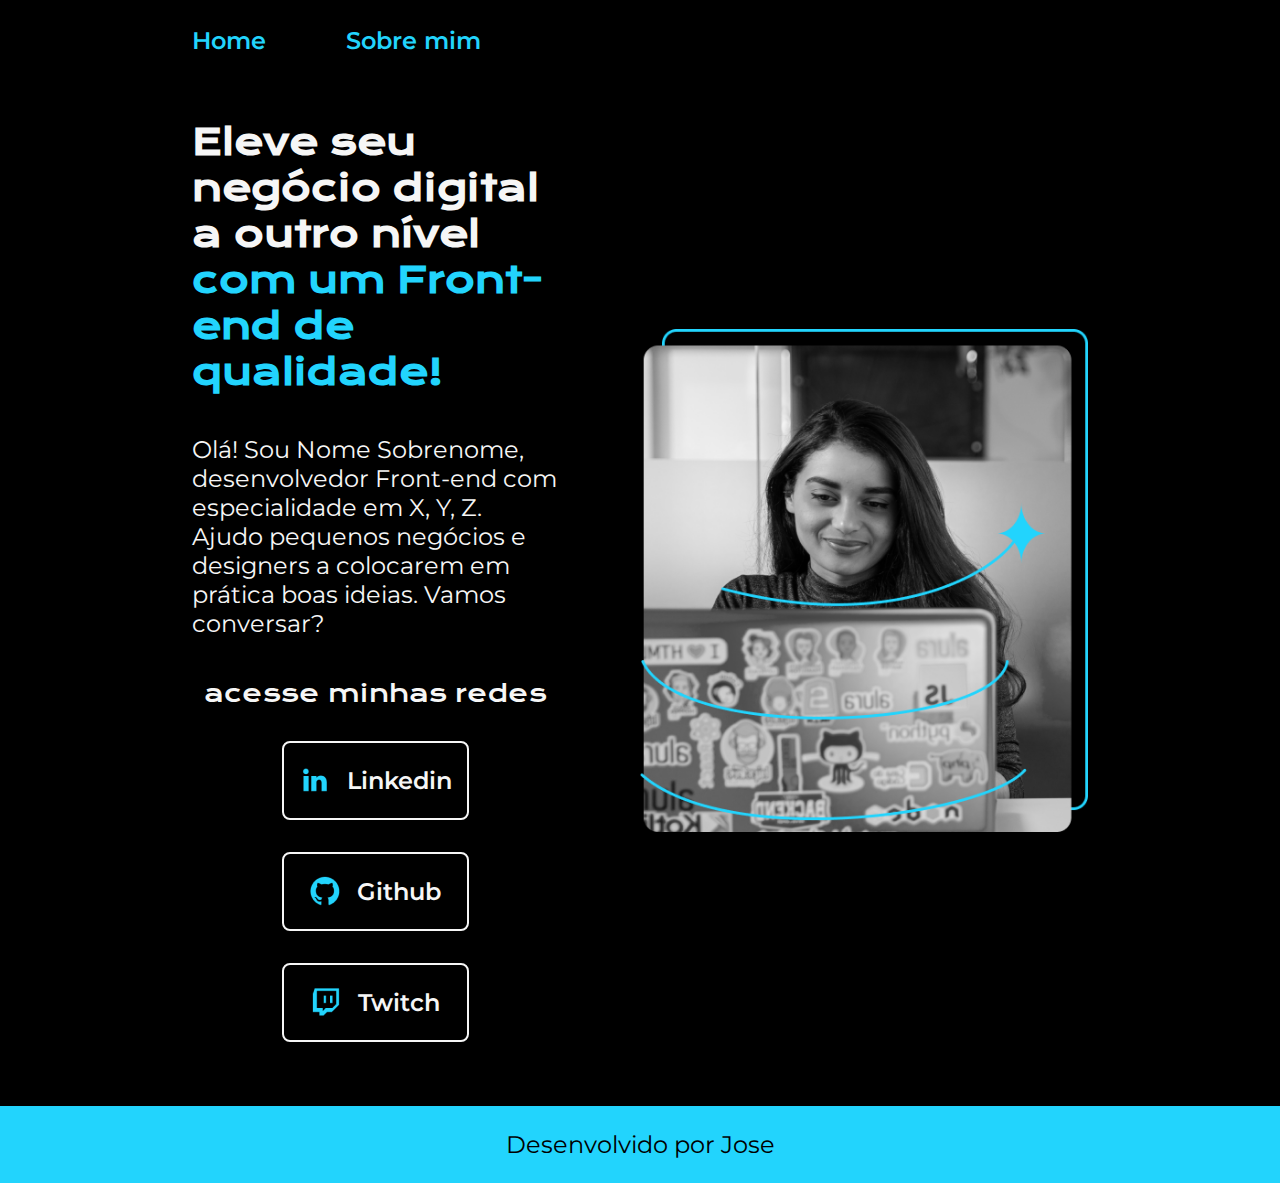
<file: index.html>
<!DOCTYPE html>
<html lang="pt-br">
<head>
    <link rel="stylesheet" href="styles/style.css">
    <meta charset="UTF-8">
    <meta name="viewport" content="width=device-width, initial-scale=1.0">
    <title>portfolio</title>
</head>
<body>
    <header class="cabecalho">
        <nav class="cabecalho__menu">
            <a class="cabecalho__menu__link" href="index.html">Home</a>
            <a class="cabecalho__menu__link" href="about.html">Sobre mim</a>
        </nav>
    </header>
    <main class="apresentacao">
        <section class="apresentacao__conteudo">
            <h1 class="apresentacao__conteudo__titulo">Eleve seu negócio digital a outro nível <strong class="titulo-destaque">com um Front-end de qualidade!</strong></h1>
            <p class="apresentacao__conteudo__texto">Olá! Sou Nome Sobrenome, desenvolvedor Front-end com especialidade em X, Y, Z. Ajudo pequenos negócios e designers a colocarem em prática boas ideias. Vamos conversar?</p>
            <div class="apresentacao__links">
                <h2 class="apresentacao__links__subtitulo">acesse minhas redes</h2>
                <a class="apresentacao__links_navegacao" href="https://instagram.com"><img src="./assets/linkedin.png" alt="logo linkedin">Linkedin</a>
                <a class="apresentacao__links_navegacao" href="https://github.com"><img src="./assets/github.png" alt="logo github">Github</a>
                <a class="apresentacao__links_navegacao" href="https://twitch.tv"><img src="./assets/twitch.png" alt="logo twitch">Twitch</a>
            </div>
        </section>
        <img class="apresentacao__imagem" src="./assets/Imagem.png" alt="imagem">
    </main>
    <footer>Desenvolvido por Jose</footer>
</body>
</html>
</file>
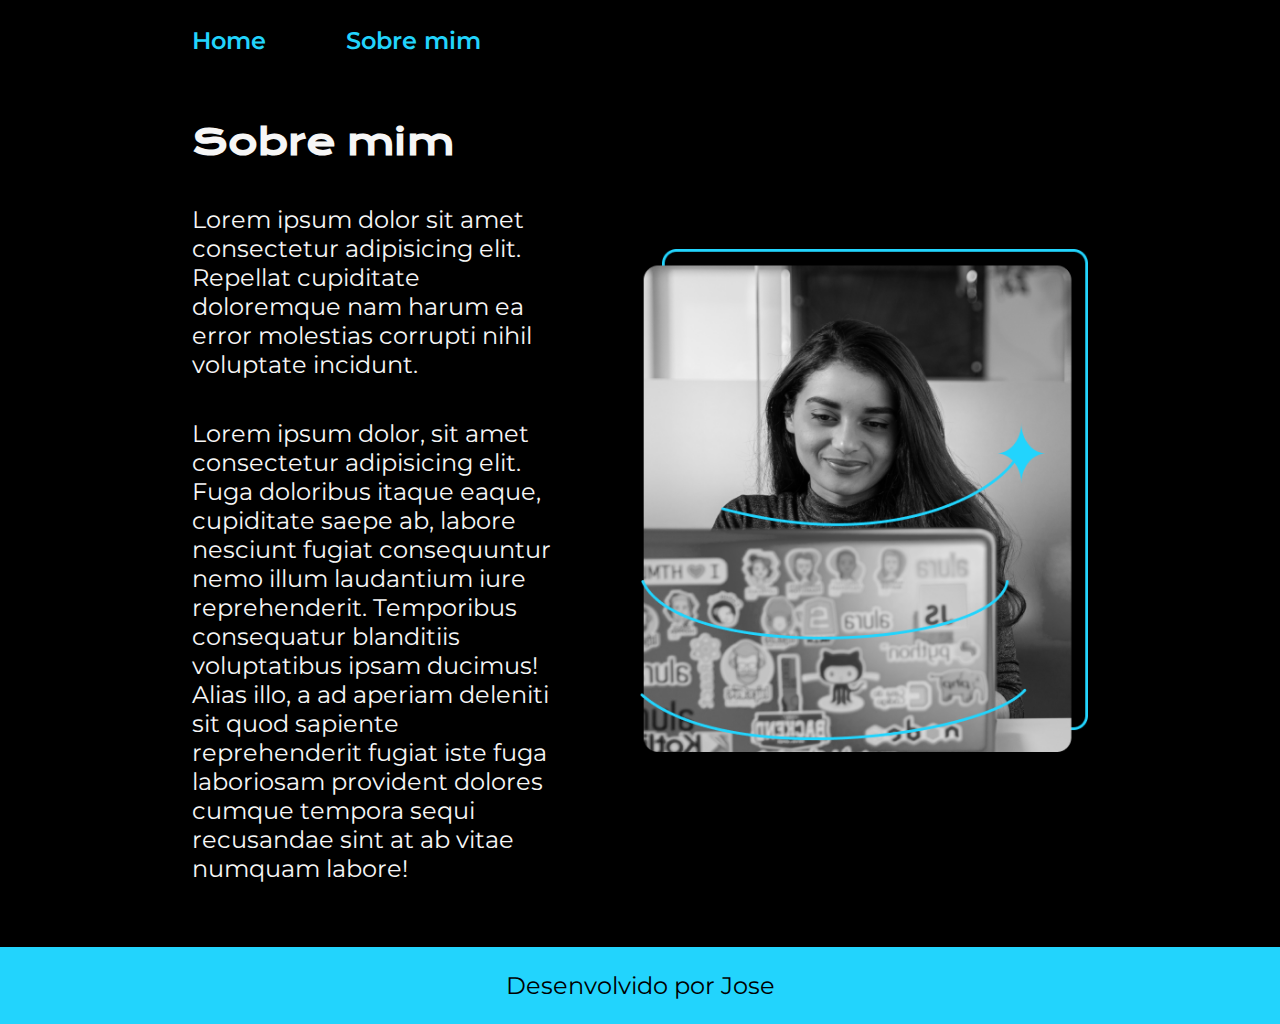
<file: about.html>
<!DOCTYPE html>
<html lang="pt-br">
<head>
    <meta charset="UTF-8">
    <meta name="viewport" content="width=device-width, initial-scale=1.0">
    <link rel="stylesheet" href="styles/style.css">
    <title>Sobre Mim</title>
</head>
<body>
    <header class="cabecalho">
        <nav class="cabecalho__menu">
            <a class="cabecalho__menu__link" href="index.html">Home</a>
            <a class="cabecalho__menu__link" href="about.html">Sobre mim</a>
        </nav>
    </header>
    <main class="apresentacao">
        <section class="apresentacao__conteudo">
            <h1 class="apresentacao__conteudo__titulo">Sobre mim</h1>
            <p class="apresentacao__conteudo__texto">Lorem ipsum dolor sit amet consectetur adipisicing elit. Repellat cupiditate doloremque nam harum ea error molestias corrupti nihil voluptate incidunt.
            </p>
            <p class="apresentacao__conteudo__texto">Lorem ipsum dolor, sit amet consectetur adipisicing elit. Fuga doloribus itaque eaque, cupiditate saepe ab, labore nesciunt fugiat consequuntur nemo illum laudantium iure reprehenderit. Temporibus consequatur blanditiis voluptatibus ipsam ducimus! Alias illo, a ad aperiam deleniti sit quod sapiente reprehenderit fugiat iste fuga laboriosam provident dolores cumque tempora sequi recusandae sint at ab vitae numquam labore!</p>
            
        </section>
        <img class="apresentacao__imagem" src="./assets/Imagem.png" alt="imagem">
    </main>
    <footer>Desenvolvido por Jose</footer>
</body>
</html>
</file>
<file: styles/style.css>
@import url('https://fonts.googleapis.com/css2?family=Krona+One&family=Montserrat:ital,wght@0,100..900;1,100..900&display=swap');


:root {
    --first-color: #000;
    --second-color: #f6f6f6;
    --third-color: #22D4FD;
    
    --first-font: "Krona One", sans-serif;
    --second-font: "Montserrat", sans-serif;
}

* {
    margin: 0;
    padding: 0;
}


body {
    box-sizing: border-box;
    background-color: var(--first-color);
    color: var(--second-color);
}

.cabecalho {
    padding: 2% 0 0 15%;
}

.cabecalho__menu {
    display: flex;
    gap: 80px;
}
.cabecalho__menu__link{
    font-family: var(--second-font);
    font-weight: 600;
    font-size: 24px;

    text-decoration: none;
    
    color: var(--third-color);
}

.apresentacao {
    padding: 5% 15%;
    display: flex;
    align-items: center;
    justify-content: space-between;
    gap: 82px;
}

.apresentacao__conteudo {
    width: 50%;
    display: flex;
    flex-direction: column;
    gap: 40px;
}

.apresentacao__conteudo__titulo {
    font-size: 2.25rem;
    font-family: var(--first-font);
}

.titulo-destaque {
    color: var(--third-color);
}

.apresentacao__conteudo__texto {
    font-size: 1.5rem;
    font-family: var(--second-font);
}

.apresentacao__links{
    display: flex;
    flex-direction: column;
    justify-content: space-between;
    align-items: center;
    gap: 32px;
}

.apresentacao__links__subtitulo {
    font-family: var(--first-font);
    font-weight: 400;
    font-size: 1.5rem;
}
.apresentacao__links_navegacao {
    width: 50%;
    padding: 21.5px 0;
    
    display: flex;
    align-items: center;
    text-align: center;
    justify-content: center;
    gap: 16px;
    
    font-family: var(--second-font);
    font-size: 1.5rem;
    font-weight: 600;
    color: var(--second-color);
    
    text-decoration: none;

    border-radius: 8px;
    border: 2px solid var(--second-color);
}

.apresentacao__links_navegacao:hover {
    background-color: #272727;
} 

.apresentacao__imagem {
    width: 50%;
}

footer{
    background-color: var(--third-color);
    color: var(--first-color);
    padding: 24px;
    text-align: center;
    font-family: var(--second-font);
    font-size: 1.5rem;
    font-weight: 400;
}

@media (max-width: 1020px) {
    .cabecalho {
        padding: 10%;
    }

    .cabecalho__menu {
        justify-content: center;
    }
    .apresentacao {
        flex-direction: column-reverse;
        padding: 5%;
    }

    .apresentacao__conteudo {
        width: auto;
    }
}
</file>
